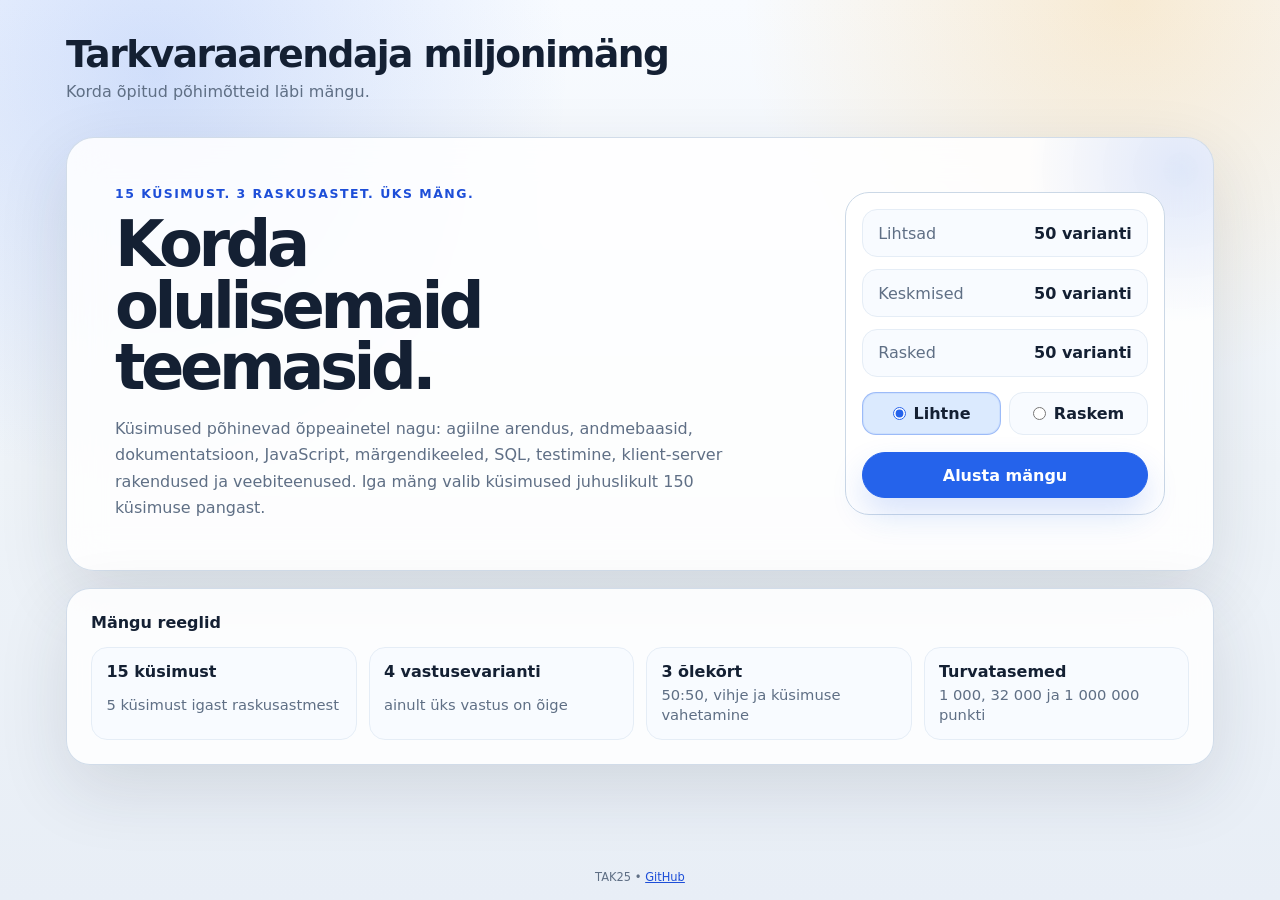
<file: frontend/index.html>
<!DOCTYPE html>
<html lang="et">
<head>
    <meta charset="UTF-8">
    <meta name="viewport" content="width=device-width, initial-scale=1.0">
    <title>Tarkvaraarendaja miljonimäng</title>
    <link rel="stylesheet" href="css/style.css">
</head>
<body>
    <header class="topbar">
        <h1>Tarkvaraarendaja miljonimäng</h1>
        <p class="tagline">Korda õpitud põhimõtteid läbi mängu.</p>
    </header>

    <main id="app">
        <!-- Vaated renderdatakse JS-i poolt. -->
    </main>

    <footer class="footer">
        <small>TAK25 • <a href="https://github.com/urmasrehkalt/millionaire">GitHub</a></small>
    </footer>

    <script type="module" src="js/main.js"></script>
</body>
</html>
</file>
<file: frontend/css/style.css>
:root {
    --bg: #eef3f8;
    --bg-soft: #dce7f2;
    --surface: #ffffff;
    --surface-strong: #f8fbff;
    --ink: #142033;
    --muted: #5f6f85;
    --line: #cbd8e6;
    --primary: #2563eb;
    --primary-dark: #1d4ed8;
    --primary-soft: #dbeafe;
    --accent: #f59e0b;
    --accent-soft: #fef3c7;
    --correct: #12805c;
    --correct-soft: #dcfce7;
    --wrong: #c2410c;
    --wrong-soft: #ffedd5;
    --shadow: 0 24px 70px rgba(31, 41, 55, 0.12);
    --radius-lg: 28px;
    --radius-md: 18px;
    --radius-sm: 12px;
}

* {
    box-sizing: border-box;
    margin: 0;
    padding: 0;
}

html,
body {
    min-height: 100%;
}

body {
    font-family: Inter, ui-sans-serif, system-ui, -apple-system, BlinkMacSystemFont, "Segoe UI", sans-serif;
    background:
        radial-gradient(circle at 12% 8%, rgba(37, 99, 235, 0.18), transparent 26rem),
        radial-gradient(circle at 88% 0%, rgba(245, 158, 11, 0.18), transparent 24rem),
        linear-gradient(180deg, #f8fbff 0%, var(--bg) 52%, #e8eef6 100%);
    color: var(--ink);
    min-height: 100vh;
    display: flex;
    flex-direction: column;
}

button,
input,
textarea {
    font: inherit;
}

button:focus-visible,
a:focus-visible {
    outline: 3px solid rgba(37, 99, 235, 0.38);
    outline-offset: 3px;
}

.topbar {
    max-width: 1180px;
    width: 100%;
    margin: 0 auto;
    padding: 2rem 1rem 0.75rem;
}

.topbar h1 {
    color: var(--ink);
    font-size: clamp(1.7rem, 3vw, 2.35rem);
    letter-spacing: -0.04em;
}

.tagline {
    color: var(--muted);
    margin-top: 0.35rem;
    font-size: 1rem;
}

#app {
    flex: 1;
    max-width: 1180px;
    width: 100%;
    margin: 0 auto;
    padding: 1.5rem 1rem 2.5rem;
}

.footer {
    text-align: center;
    color: var(--muted);
    font-size: 0.86rem;
    padding: 1rem;
}

.footer a {
    color: var(--primary-dark);
}

.hero-card,
.rules-card,
.question-panel,
.ladder,
.result-card,
.review-item {
    background: rgba(255, 255, 255, 0.86);
    border: 1px solid rgba(203, 216, 230, 0.88);
    box-shadow: var(--shadow);
    backdrop-filter: blur(18px);
}

.hero-card {
    display: grid;
    grid-template-columns: minmax(0, 1fr) 320px;
    gap: clamp(1.25rem, 4vw, 3rem);
    align-items: center;
    border-radius: var(--radius-lg);
    padding: clamp(1.4rem, 4vw, 3rem);
    overflow: hidden;
    position: relative;
}

.hero-card::after {
    content: "";
    position: absolute;
    width: 20rem;
    height: 20rem;
    right: -8rem;
    top: -8rem;
    border-radius: 50%;
    background: radial-gradient(circle, rgba(37, 99, 235, 0.14), transparent 68%);
    pointer-events: none;
}

.hero-copy,
.start-panel {
    position: relative;
    z-index: 1;
}

.eyebrow {
    color: var(--primary-dark);
    font-size: 0.78rem;
    font-weight: 800;
    letter-spacing: 0.12em;
    margin-bottom: 0.85rem;
    text-transform: uppercase;
}

.hero-copy h2 {
    font-size: clamp(2rem, 5vw, 4.45rem);
    letter-spacing: -0.07em;
    line-height: 0.96;
    max-width: 12ch;
}

.hero-copy p:not(.eyebrow) {
    color: var(--muted);
    line-height: 1.65;
    max-width: 63ch;
    margin-top: 1.1rem;
}

.start-panel {
    background: var(--surface);
    border: 1px solid var(--line);
    border-radius: 24px;
    padding: 1rem;
    display: grid;
    gap: 0.72rem;
}

.stat-row {
    display: flex;
    justify-content: space-between;
    gap: 1rem;
    align-items: center;
    border-radius: 15px;
    background: var(--surface-strong);
    border: 1px solid #e5edf6;
    padding: 0.85rem 0.95rem;
}

.stat-row span {
    color: var(--muted);
}

.stat-row strong {
    color: var(--ink);
    white-space: nowrap;
}

.mode-toggle {
    border: 0;
    display: grid;
    grid-template-columns: repeat(2, minmax(0, 1fr));
    gap: 0.5rem;
    margin-top: 0.2rem;
    padding: 0;
}

.mode-toggle label {
    align-items: center;
    background: var(--surface-strong);
    border: 1px solid #e5edf6;
    border-radius: 14px;
    cursor: pointer;
    display: flex;
    gap: 0.5rem;
    justify-content: center;
    padding: 0.7rem 0.8rem;
    transition: border-color 0.16s, box-shadow 0.16s, background-color 0.16s;
}

.mode-toggle label:has(input:checked) {
    background: var(--primary-soft);
    border-color: rgba(37, 99, 235, 0.35);
    box-shadow: inset 0 0 0 1px rgba(37, 99, 235, 0.08);
}

.mode-toggle input {
    accent-color: var(--primary);
}

.mode-toggle span {
    color: var(--ink);
    font-weight: 800;
}

.rules-card {
    border-radius: 24px;
    margin-top: 1.1rem;
    padding: clamp(1rem, 2.5vw, 1.5rem);
}

.rules-card h3 {
    font-size: 1rem;
    margin-bottom: 0.9rem;
}

.rule-grid {
    display: grid;
    grid-template-columns: repeat(4, minmax(0, 1fr));
    gap: 0.75rem;
}

.rule-grid p {
    background: var(--surface-strong);
    border: 1px solid #e5edf6;
    border-radius: 16px;
    display: grid;
    gap: 0.25rem;
    padding: 0.9rem;
}

.rule-grid strong {
    color: var(--ink);
}

.rule-grid span {
    color: var(--muted);
    font-size: 0.92rem;
    line-height: 1.35;
}

.loading,
.empty-state,
.error-state {
    color: var(--muted);
    text-align: center;
    padding: 3rem 1rem;
}

.error-state {
    color: var(--wrong);
}

.game-layout {
    display: grid;
    grid-template-columns: minmax(0, 1fr) 250px;
    gap: 1rem;
    align-items: stretch;
}

.question-panel {
    border-radius: var(--radius-lg);
    padding: clamp(1rem, 3vw, 1.65rem);
    display: grid;
    gap: 1rem;
    height: 100%;
}

.question-header {
    display: flex;
    justify-content: space-between;
    align-items: center;
    flex-wrap: wrap;
    gap: 0.7rem;
}

#q-meta,
#q-score {
    background: var(--primary-soft);
    border: 1px solid rgba(37, 99, 235, 0.16);
    border-radius: 999px;
    color: #1e3a8a;
    font-size: 0.86rem;
    font-weight: 700;
    padding: 0.45rem 0.72rem;
}

#q-score {
    background: var(--accent-soft);
    border-color: rgba(245, 158, 11, 0.24);
    color: #92400e;
}

.question-text {
    color: var(--ink);
    font-size: clamp(1.35rem, 3vw, 2.05rem);
    font-weight: 780;
    letter-spacing: -0.045em;
    line-height: 1.12;
    max-width: 22cm;
}

.options {
    display: grid;
    grid-template-columns: repeat(2, minmax(0, 1fr));
    gap: 0.72rem;
}

.option {
    align-items: center;
    background: var(--surface-strong);
    border: 1px solid var(--line);
    border-radius: var(--radius-md);
    color: var(--ink);
    cursor: pointer;
    display: flex;
    gap: 0.8rem;
    min-height: 4.25rem;
    padding: 0.95rem 1rem;
    text-align: left;
    transition: transform 0.16s, border-color 0.16s, box-shadow 0.16s, background-color 0.16s;
}

.option:hover:not(:disabled) {
    background: #ffffff;
    border-color: rgba(37, 99, 235, 0.5);
    box-shadow: 0 14px 36px rgba(37, 99, 235, 0.12);
    transform: translateY(-1px);
}

.option:disabled {
    cursor: default;
    opacity: 0.68;
}

.option .letter {
    align-items: center;
    background: var(--primary-soft);
    border: 1px solid rgba(37, 99, 235, 0.22);
    border-radius: 999px;
    color: var(--primary-dark);
    display: inline-flex;
    flex: 0 0 auto;
    font-size: 0.88rem;
    font-weight: 800;
    height: 2rem;
    justify-content: center;
    width: 2rem;
}

.option.correct {
    background: var(--correct-soft);
    border-color: rgba(18, 128, 92, 0.5);
    box-shadow: 0 0 0 4px rgba(18, 128, 92, 0.1);
}

.option.correct .letter {
    background: #bbf7d0;
    border-color: rgba(18, 128, 92, 0.25);
    color: #166534;
}

.option.wrong {
    background: var(--wrong-soft);
    border-color: rgba(194, 65, 12, 0.52);
    box-shadow: 0 0 0 4px rgba(194, 65, 12, 0.1);
}

.option.wrong .letter {
    background: #fed7aa;
    border-color: rgba(194, 65, 12, 0.28);
    color: #9a3412;
}

.option.eliminated {
    opacity: 0.34;
    text-decoration: line-through;
}

.feedback {
    background: var(--surface-strong);
    border: 1px solid var(--line);
    border-left: 4px solid var(--primary);
    border-radius: var(--radius-sm);
    color: var(--ink);
    line-height: 1.5;
    padding: 0.9rem 1rem;
}

.feedback.correct {
    border-left-color: var(--correct);
}

.feedback.wrong {
    border-left-color: var(--wrong);
}

.feedback.hint {
    border-left-color: var(--accent);
}

.question-actions {
    border-top: 1px solid #e5edf6;
    display: flex;
    gap: 0.85rem;
    align-items: center;
    justify-content: space-between;
    margin-top: auto;
    padding-top: 1rem;
}

.lifelines {
    display: flex;
    flex-wrap: wrap;
    gap: 0.55rem;
}

.lifelines button,
.quit-button,
.next-button,
.btn {
    border-radius: 999px;
    cursor: pointer;
    font-weight: 800;
    text-decoration: none;
    transition: transform 0.16s, background-color 0.16s, border-color 0.16s, box-shadow 0.16s;
}

.lifelines button {
    background: var(--surface);
    border: 1px solid var(--line);
    color: var(--primary-dark);
    padding: 0.58rem 0.85rem;
}

.lifelines button:hover:not(:disabled) {
    border-color: rgba(37, 99, 235, 0.46);
    box-shadow: 0 10px 24px rgba(37, 99, 235, 0.1);
    transform: translateY(-1px);
}

.lifelines button:disabled {
    color: var(--muted);
    cursor: default;
    opacity: 0.55;
}

.quit-button {
    background: transparent;
    border: 1px solid var(--line);
    color: var(--muted);
    margin-left: auto;
    padding: 0.58rem 0.9rem;
    white-space: nowrap;
}

.quit-button:hover {
    background: var(--wrong-soft);
    border-color: rgba(194, 65, 12, 0.34);
    color: var(--wrong);
}

.next-button,
.btn.primary,
.btn:not(.secondary) {
    background: var(--primary);
    border: 1px solid var(--primary);
    box-shadow: 0 16px 32px rgba(37, 99, 235, 0.18);
    color: white;
    padding: 0.78rem 1.2rem;
}

.next-button:hover,
.btn.primary:hover,
.btn:not(.secondary):hover {
    background: var(--primary-dark);
    border-color: var(--primary-dark);
    transform: translateY(-1px);
}

.btn.secondary {
    background: var(--surface);
    border: 1px solid var(--line);
    color: var(--primary-dark);
    padding: 0.78rem 1.2rem;
}

.btn.secondary:hover {
    border-color: rgba(37, 99, 235, 0.5);
    transform: translateY(-1px);
}

.start-panel .btn {
    margin-top: 0.35rem;
    text-align: center;
    width: 100%;
}

.ladder {
    border-radius: 22px;
    display: flex;
    flex-direction: column-reverse;
    gap: 0.22rem;
    padding: 0.85rem;
}

.ladder-step {
    border-radius: 11px;
    color: var(--muted);
    display: flex;
    justify-content: space-between;
    padding: 0.42rem 0.55rem;
}

.ladder-step.safety {
    color: #92400e;
    font-weight: 800;
}

.ladder-step.current {
    background: var(--primary);
    color: white;
    font-weight: 850;
}

.ladder-step.passed {
    color: var(--ink);
}

.ladder-step .num {
    opacity: 0.65;
    margin-right: 0.7rem;
}

.result-card {
    border-radius: var(--radius-lg);
    padding: clamp(1.4rem, 4vw, 2.4rem);
    text-align: center;
}

.result-card.won {
    border-color: rgba(245, 158, 11, 0.58);
}

.result-card.lost {
    border-color: rgba(194, 65, 12, 0.5);
}

.result-card .verdict {
    color: var(--muted);
    font-size: 1rem;
    font-weight: 800;
    letter-spacing: 0.08em;
    margin-bottom: 0.45rem;
    text-transform: uppercase;
}

.result-card .score {
    color: var(--ink);
    font-size: clamp(2.4rem, 7vw, 4.6rem);
    font-weight: 900;
    letter-spacing: -0.07em;
    line-height: 1;
    margin: 0.4rem 0 0.85rem;
}

.result-card p {
    color: var(--muted);
}

.actions {
    display: flex;
    flex-wrap: wrap;
    gap: 0.75rem;
    justify-content: center;
    margin-top: 1.35rem;
}

.review {
    margin-top: 1.4rem;
}

.review h2 {
    font-size: 1.2rem;
    margin-bottom: 0.85rem;
}

.review-item {
    border-radius: var(--radius-md);
    margin-bottom: 0.72rem;
    padding: 1rem;
}

.review-item .q {
    font-weight: 800;
    line-height: 1.35;
    margin-bottom: 0.55rem;
}

.review-item .ans {
    color: var(--muted);
    font-size: 0.94rem;
    margin-bottom: 0.25rem;
}

.review-item .ans.user.correct {
    color: var(--correct);
    font-weight: 800;
}

.review-item .ans.user.wrong {
    color: var(--wrong);
    font-weight: 800;
}

.review-item .explanation {
    color: var(--muted);
    font-size: 0.94rem;
    line-height: 1.48;
    margin-top: 0.55rem;
}

@media (max-width: 900px) {
    .hero-card,
    .game-layout {
        grid-template-columns: 1fr;
    }

    .hero-copy h2 {
        max-width: 15ch;
    }

    .rule-grid {
        grid-template-columns: repeat(2, minmax(0, 1fr));
    }

    .ladder {
        display: grid;
        grid-template-columns: repeat(5, minmax(0, 1fr));
        font-size: 0.78rem;
    }

    .ladder-step {
        justify-content: center;
        text-align: center;
    }

    .ladder-step .num {
        display: none;
    }
}

@media (max-width: 620px) {
    .topbar {
        padding-top: 1.25rem;
    }

    #app {
        padding-inline: 0.75rem;
    }

    .hero-card,
    .rules-card,
    .question-panel,
    .result-card {
        border-radius: 20px;
    }

    .rule-grid,
    .options {
        grid-template-columns: 1fr;
    }

    .question-actions {
        align-items: stretch;
        flex-direction: column;
    }

    .lifelines,
    .actions {
        display: grid;
        grid-template-columns: 1fr;
        width: 100%;
    }

    .lifelines button,
    .quit-button,
    .next-button,
    .btn {
        margin-left: 0;
        width: 100%;
    }
}
</file>
